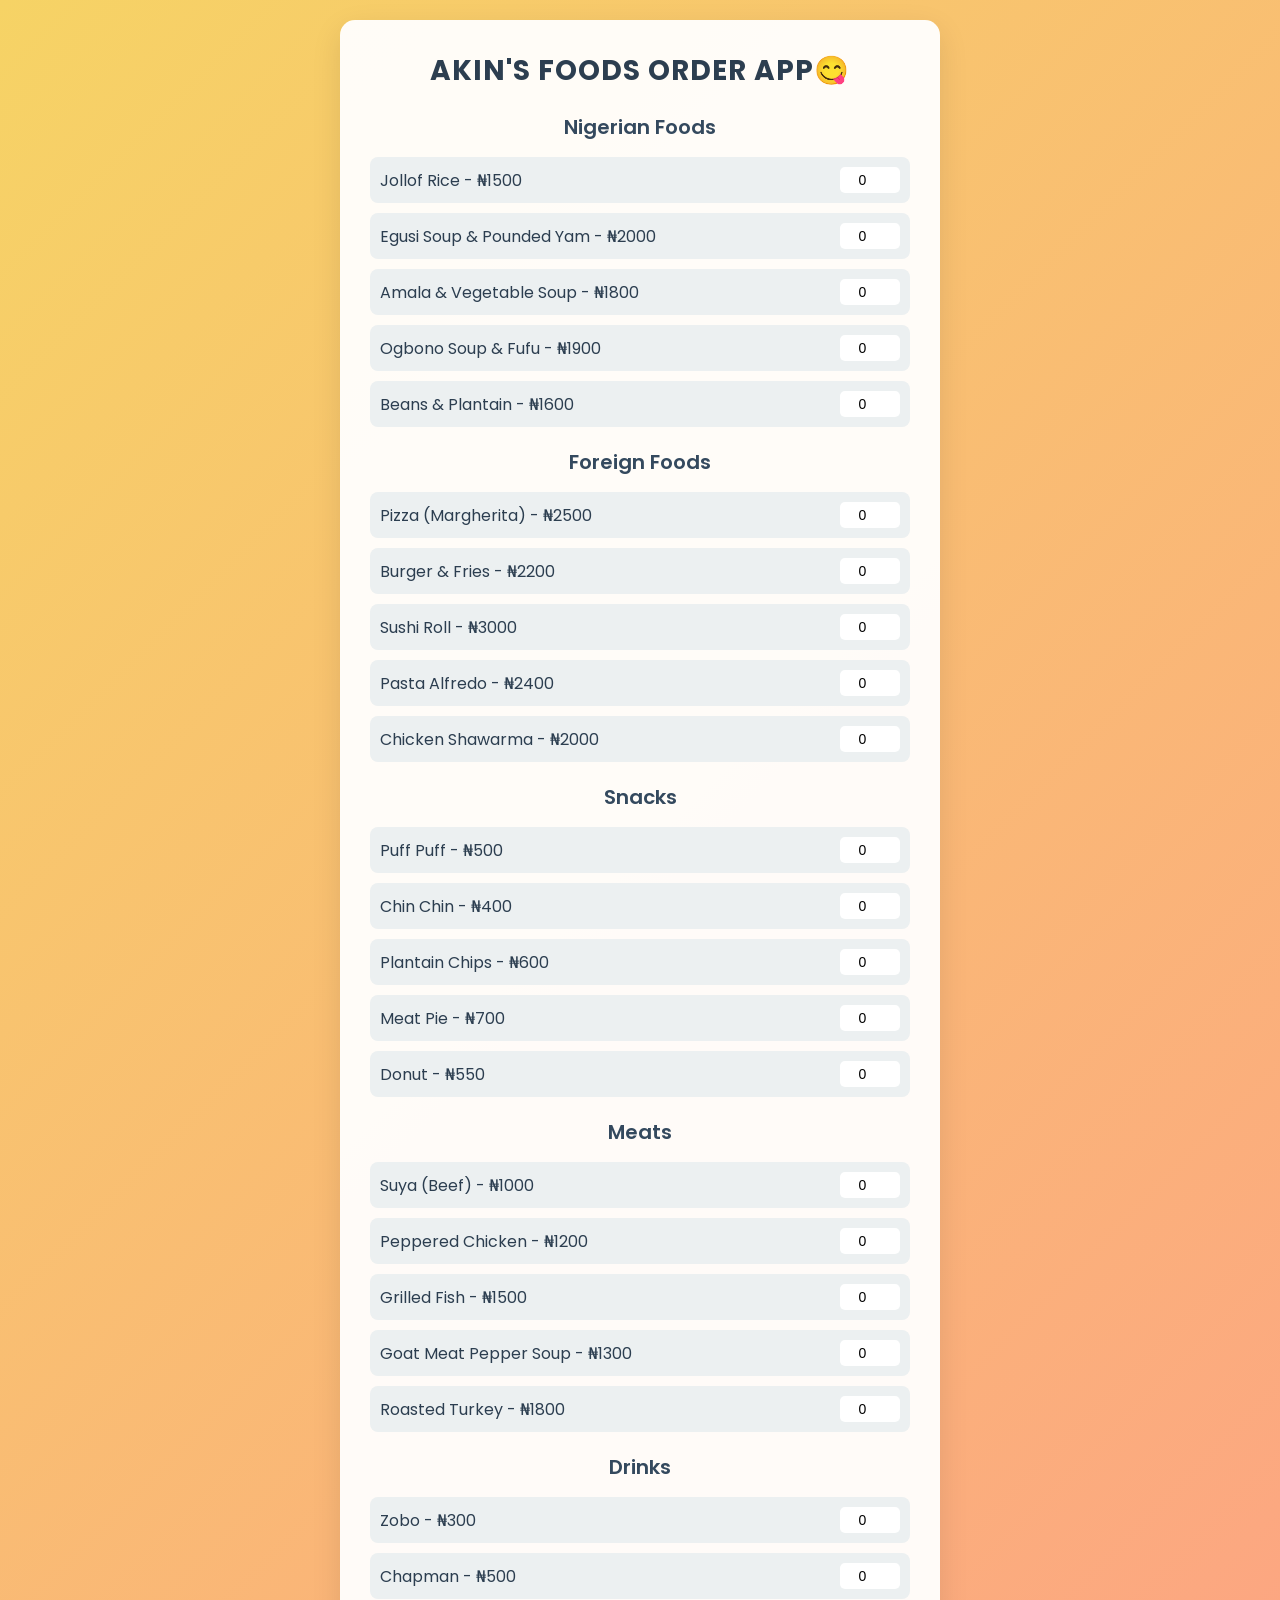
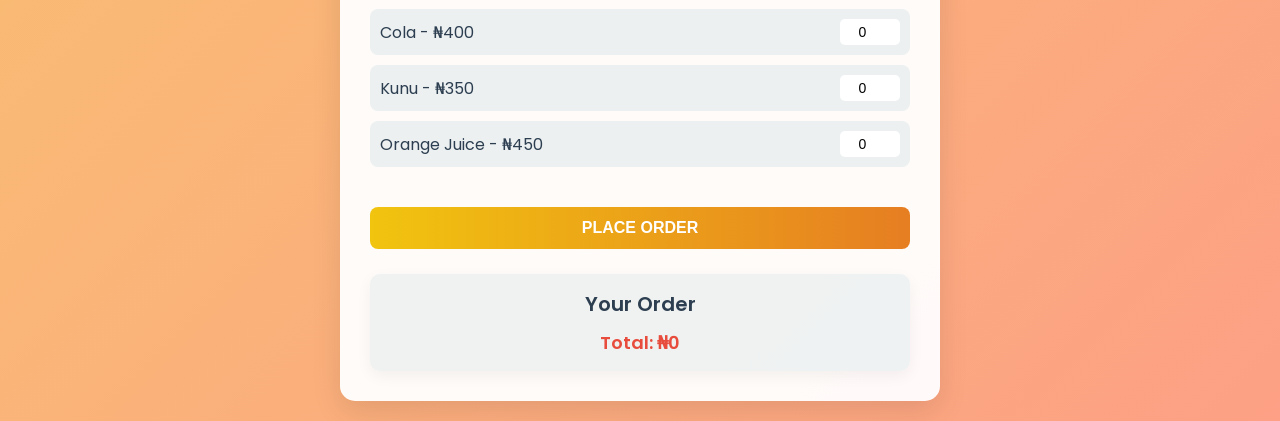
<file: index.html>
<!DOCTYPE html>
<html lang="en">
<head>
    <meta charset="UTF-8">
    <meta name="viewport" content="width=device-width, initial-scale=1.0">
    <title>Food Order App</title>
    <link href="https://fonts.googleapis.com/css2?family=Poppins:wght@400;600;700&display=swap" rel="stylesheet">
   <link rel="stylesheet" href="/style.css">
</head>
<body>
    <div class="container">
        <h1>Akin's Foods Order App😋</h1>

        <section class="food-section">
            <h2>Nigerian Foods</h2>
            <div class="food-item">
                <span>Jollof Rice - ₦1500</span>
                <input type="number" min="0" value="0" data-name="Jollof Rice" data-price="1500">
            </div>
            <div class="food-item">
                <span>Egusi Soup & Pounded Yam - ₦2000</span>
                <input type="number" min="0" value="0" data-name="Egusi Soup & Pounded Yam" data-price="2000">
            </div>
            <div class="food-item">
                <span>Amala & Vegetable Soup - ₦1800</span>
                <input type="number" min="0" value="0" data-name="Amala & Vegetable Soup" data-price="1800">
            </div>
            <div class="food-item">
                <span>Ogbono Soup & Fufu - ₦1900</span>
                <input type="number" min="0" value="0" data-name="Ogbono Soup & Fufu" data-price="1900">
            </div>
            <div class="food-item">
                <span>Beans & Plantain - ₦1600</span>
                <input type="number" min="0" value="0" data-name="Beans & Plantain" data-price="1600">
            </div>
        </section>

        <section class="food-section">
            <h2>Foreign Foods</h2>
            <div class="food-item">
                <span>Pizza (Margherita) - ₦2500</span>
                <input type="number" min="0" value="0" data-name="Pizza (Margherita)" data-price="2500">
            </div>
            <div class="food-item">
                <span>Burger & Fries - ₦2200</span>
                <input type="number" min="0" value="0" data-name="Burger & Fries" data-price="2200">
            </div>
            <div class="food-item">
                <span>Sushi Roll - ₦3000</span>
                <input type="number" min="0" value="0" data-name="Sushi Roll" data-price="3000">
            </div>
            <div class="food-item">
                <span>Pasta Alfredo - ₦2400</span>
                <input type="number" min="0" value="0" data-name="Pasta Alfredo" data-price="2400">
            </div>
            <div class="food-item">
                <span>Chicken Shawarma - ₦2000</span>
                <input type="number" min="0" value="0" data-name="Chicken Shawarma" data-price="2000">
            </div>
        </section>

        <section class="food-section">
            <h2>Snacks</h2>
            <div class="food-item">
                <span>Puff Puff - ₦500</span>
                <input type="number" min="0" value="0" data-name="Puff Puff" data-price="500">
            </div>
            <div class="food-item">
                <span>Chin Chin - ₦400</span>
                <input type="number" min="0" value="0" data-name="Chin Chin" data-price="400">
            </div>
            <div class="food-item">
                <span>Plantain Chips - ₦600</span>
                <input type="number" min="0" value="0" data-name="Plantain Chips" data-price="600">
            </div>
            <div class="food-item">
                <span>Meat Pie - ₦700</span>
                <input type="number" min="0" value="0" data-name="Meat Pie" data-price="700">
            </div>
            <div class="food-item">
                <span>Donut - ₦550</span>
                <input type="number" min="0" value="0" data-name="Donut" data-price="550">
            </div>
        </section>

        <section class="food-section">
            <h2>Meats</h2>
            <div class="food-item">
                <span>Suya (Beef) - ₦1000</span>
                <input type="number" min="0" value="0" data-name="Suya (Beef)" data-price="1000">
            </div>
            <div class="food-item">
                <span>Peppered Chicken - ₦1200</span>
                <input type="number" min="0" value="0" data-name="Peppered Chicken" data-price="1200">
            </div>
            <div class="food-item">
                <span>Grilled Fish - ₦1500</span>
                <input type="number" min="0" value="0" data-name="Grilled Fish" data-price="1500">
            </div>
            <div class="food-item">
                <span>Goat Meat Pepper Soup - ₦1300</span>
                <input type="number" min="0" value="0" data-name="Goat Meat Pepper Soup" data-price="1300">
            </div>
            <div class="food-item">
                <span>Roasted Turkey - ₦1800</span>
                <input type="number" min="0" value="0" data-name="Roasted Turkey" data-price="1800">
            </div>
        </section>

        <section class="food-section">
            <h2>Drinks</h2>
            <div class="food-item">
                <span>Zobo - ₦300</span>
                <input type="number" min="0" value="0" data-name="Zobo" data-price="300">
            </div>
            <div class="food-item">
                <span>Chapman - ₦500</span>
                <input type="number" min="0" value="0" data-name="Chapman" data-price="500">
            </div>
            <div class="food-item">
                <span>Cola - ₦400</span>
                <input type="number" min="0" value="0" data-name="Cola" data-price="400">
            </div>
            <div class="food-item">
                <span>Kunu - ₦350</span>
                <input type="number" min="0" value="0" data-name="Kunu" data-price="350">
            </div>
            <div class="food-item">
                <span>Orange Juice - ₦450</span>
                <input type="number" min="0" value="0" data-name="Orange Juice" data-price="450">
            </div>
        </section>

        <button id="orderButton">Place Order</button>

        <div id="orderSummary" class="order-summary">
            <h2>Your Order</h2>
            <ul id="orderList"></ul>
            <p id="addressDisplay"></p>
            <p id="totalPrice">Total: ₦0</p>
            <button id="clearButton" style="display: none;">Clear</button>
        </div>

        <div id="addressModal" class="modal">
            <div class="modal-content">
                <h3>Enter Delivery Address</h3>
                <textarea id="addressInput" placeholder="Enter your address here..." rows="4" required></textarea>
                <button id="confirmAddress">Confirm Order</button>
            </div>
        </div>
    </div>
    <script src="/script.js"></script>
</body>
</html>
</file>
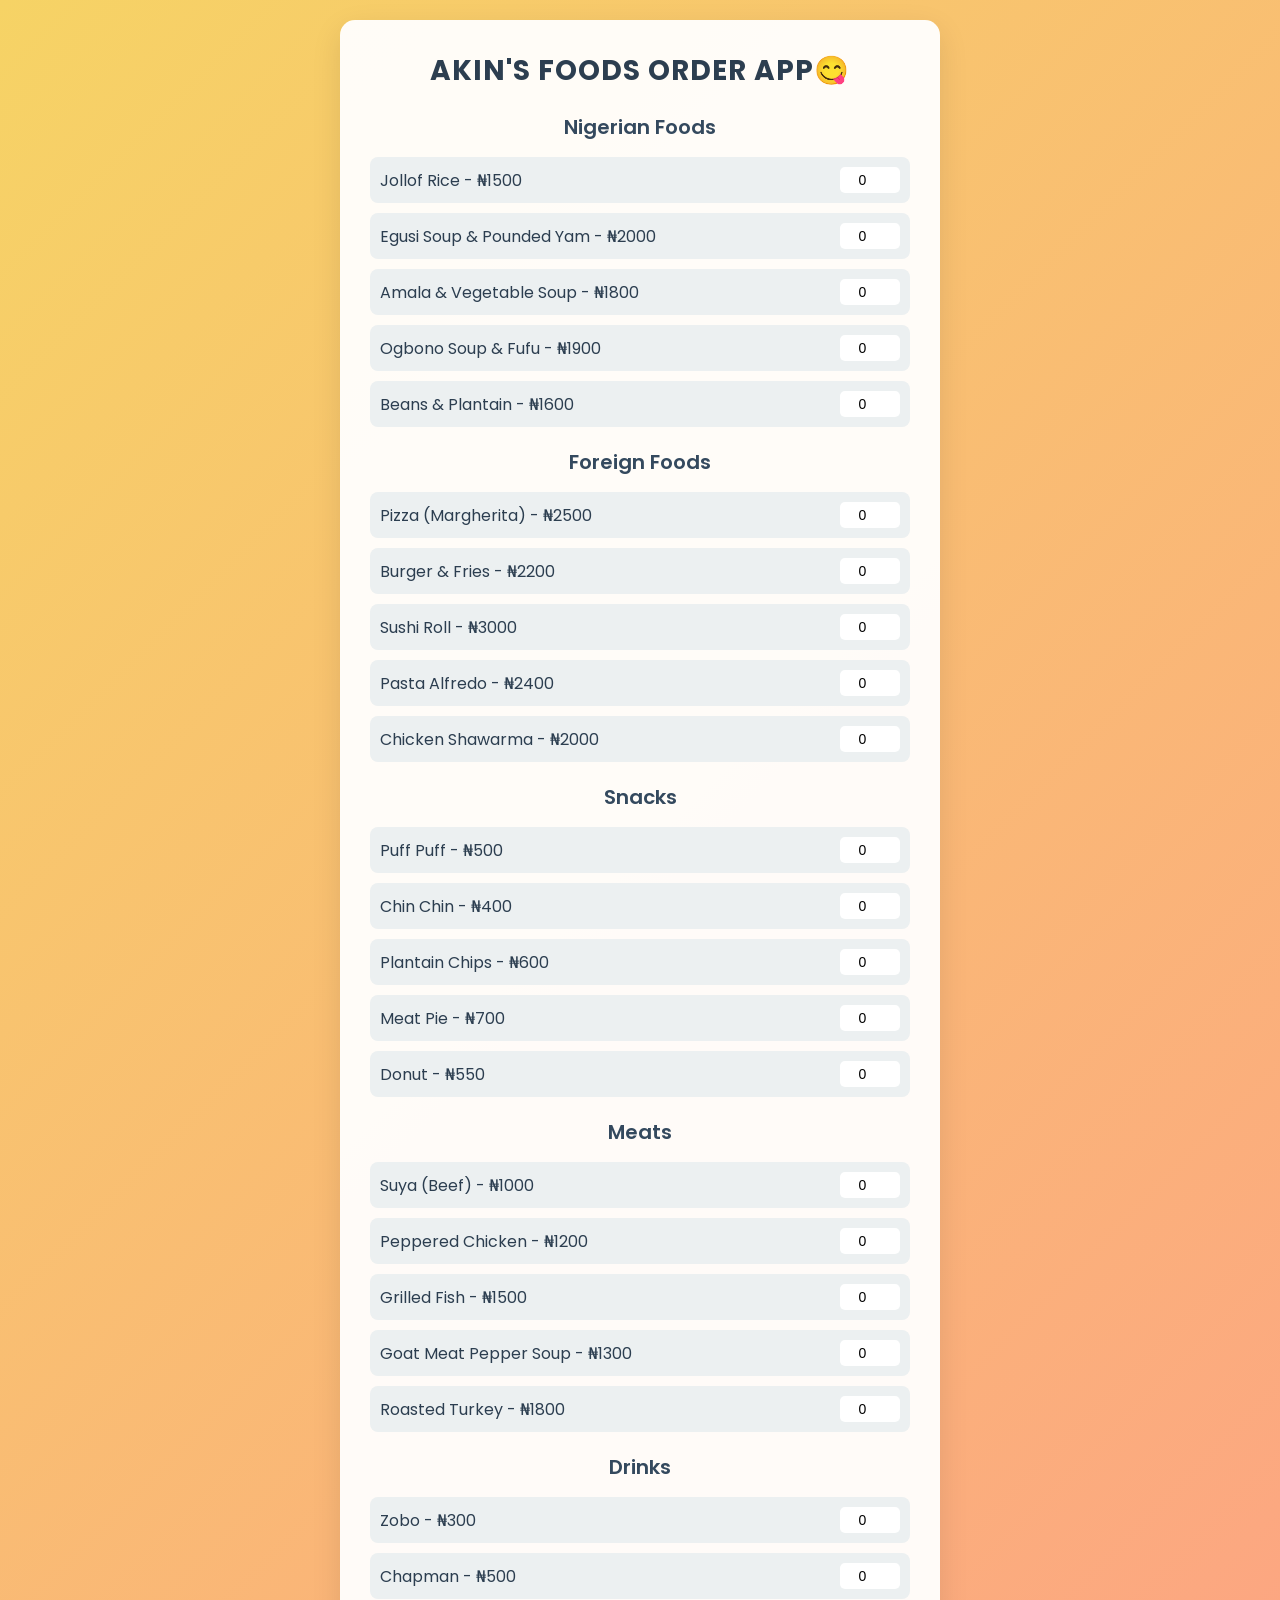
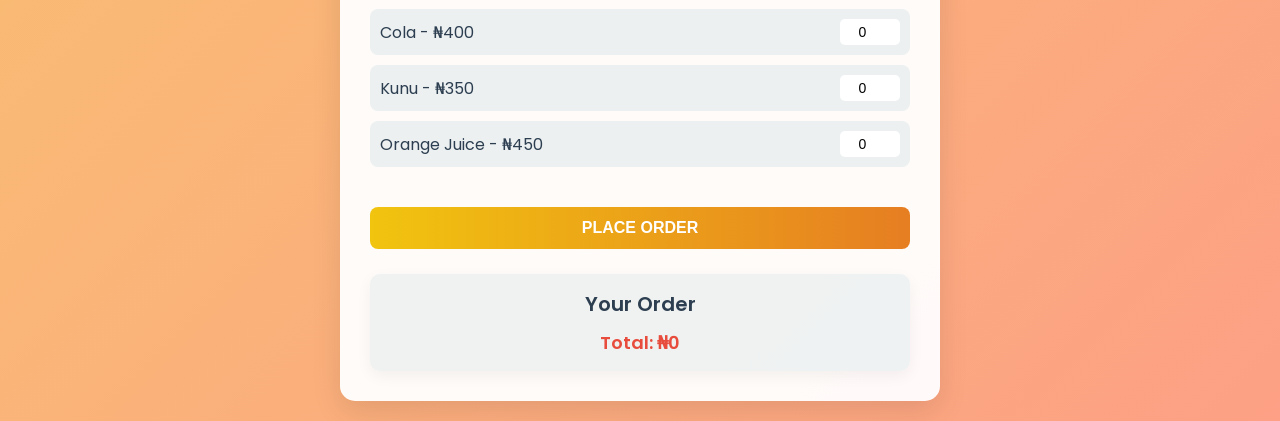
<file: indext.html>
<!DOCTYPE html>
<html lang="en">
<head>
    <meta charset="UTF-8">
    <meta name="viewport" content="width=device-width, initial-scale=1.0">
    <title>Food Order App</title>
    <link href="https://fonts.googleapis.com/css2?family=Poppins:wght@400;600;700&display=swap" rel="stylesheet">
   <link rel="stylesheet" href="/style.css">
</head>
<body>
    <div class="container">
        <h1>Akin's Foods Order App😋</h1>

        <section class="food-section">
            <h2>Nigerian Foods</h2>
            <div class="food-item">
                <span>Jollof Rice - ₦1500</span>
                <input type="number" min="0" value="0" data-name="Jollof Rice" data-price="1500">
            </div>
            <div class="food-item">
                <span>Egusi Soup & Pounded Yam - ₦2000</span>
                <input type="number" min="0" value="0" data-name="Egusi Soup & Pounded Yam" data-price="2000">
            </div>
            <div class="food-item">
                <span>Amala & Vegetable Soup - ₦1800</span>
                <input type="number" min="0" value="0" data-name="Amala & Vegetable Soup" data-price="1800">
            </div>
            <div class="food-item">
                <span>Ogbono Soup & Fufu - ₦1900</span>
                <input type="number" min="0" value="0" data-name="Ogbono Soup & Fufu" data-price="1900">
            </div>
            <div class="food-item">
                <span>Beans & Plantain - ₦1600</span>
                <input type="number" min="0" value="0" data-name="Beans & Plantain" data-price="1600">
            </div>
        </section>

        <section class="food-section">
            <h2>Foreign Foods</h2>
            <div class="food-item">
                <span>Pizza (Margherita) - ₦2500</span>
                <input type="number" min="0" value="0" data-name="Pizza (Margherita)" data-price="2500">
            </div>
            <div class="food-item">
                <span>Burger & Fries - ₦2200</span>
                <input type="number" min="0" value="0" data-name="Burger & Fries" data-price="2200">
            </div>
            <div class="food-item">
                <span>Sushi Roll - ₦3000</span>
                <input type="number" min="0" value="0" data-name="Sushi Roll" data-price="3000">
            </div>
            <div class="food-item">
                <span>Pasta Alfredo - ₦2400</span>
                <input type="number" min="0" value="0" data-name="Pasta Alfredo" data-price="2400">
            </div>
            <div class="food-item">
                <span>Chicken Shawarma - ₦2000</span>
                <input type="number" min="0" value="0" data-name="Chicken Shawarma" data-price="2000">
            </div>
        </section>

        <section class="food-section">
            <h2>Snacks</h2>
            <div class="food-item">
                <span>Puff Puff - ₦500</span>
                <input type="number" min="0" value="0" data-name="Puff Puff" data-price="500">
            </div>
            <div class="food-item">
                <span>Chin Chin - ₦400</span>
                <input type="number" min="0" value="0" data-name="Chin Chin" data-price="400">
            </div>
            <div class="food-item">
                <span>Plantain Chips - ₦600</span>
                <input type="number" min="0" value="0" data-name="Plantain Chips" data-price="600">
            </div>
            <div class="food-item">
                <span>Meat Pie - ₦700</span>
                <input type="number" min="0" value="0" data-name="Meat Pie" data-price="700">
            </div>
            <div class="food-item">
                <span>Donut - ₦550</span>
                <input type="number" min="0" value="0" data-name="Donut" data-price="550">
            </div>
        </section>

        <section class="food-section">
            <h2>Meats</h2>
            <div class="food-item">
                <span>Suya (Beef) - ₦1000</span>
                <input type="number" min="0" value="0" data-name="Suya (Beef)" data-price="1000">
            </div>
            <div class="food-item">
                <span>Peppered Chicken - ₦1200</span>
                <input type="number" min="0" value="0" data-name="Peppered Chicken" data-price="1200">
            </div>
            <div class="food-item">
                <span>Grilled Fish - ₦1500</span>
                <input type="number" min="0" value="0" data-name="Grilled Fish" data-price="1500">
            </div>
            <div class="food-item">
                <span>Goat Meat Pepper Soup - ₦1300</span>
                <input type="number" min="0" value="0" data-name="Goat Meat Pepper Soup" data-price="1300">
            </div>
            <div class="food-item">
                <span>Roasted Turkey - ₦1800</span>
                <input type="number" min="0" value="0" data-name="Roasted Turkey" data-price="1800">
            </div>
        </section>

        <section class="food-section">
            <h2>Drinks</h2>
            <div class="food-item">
                <span>Zobo - ₦300</span>
                <input type="number" min="0" value="0" data-name="Zobo" data-price="300">
            </div>
            <div class="food-item">
                <span>Chapman - ₦500</span>
                <input type="number" min="0" value="0" data-name="Chapman" data-price="500">
            </div>
            <div class="food-item">
                <span>Cola - ₦400</span>
                <input type="number" min="0" value="0" data-name="Cola" data-price="400">
            </div>
            <div class="food-item">
                <span>Kunu - ₦350</span>
                <input type="number" min="0" value="0" data-name="Kunu" data-price="350">
            </div>
            <div class="food-item">
                <span>Orange Juice - ₦450</span>
                <input type="number" min="0" value="0" data-name="Orange Juice" data-price="450">
            </div>
        </section>

        <button id="orderButton">Place Order</button>

        <div id="orderSummary" class="order-summary">
            <h2>Your Order</h2>
            <ul id="orderList"></ul>
            <p id="addressDisplay"></p>
            <p id="totalPrice">Total: ₦0</p>
            <button id="restartButton" style="display: none;">Restart</button>
        </div>

        <div id="addressModal" class="modal">
            <div class="modal-content">
                <h3>Enter Delivery Address</h3>
                <textarea id="addressInput" placeholder="Enter your address here..." rows="4" required></textarea>
                <button id="confirmAddress">Confirm Order</button>
            </div>
        </div>
    </div>
    <script src="/script.js"></script>
</body>
</html>
</file>
<file: style.css>
* {
    margin: 0;
    padding: 0;
    box-sizing: border-box;
}

body {
    font-family: 'Poppins', sans-serif;
    background: linear-gradient(135deg, #f6d365, #fda085);
    min-height: 100vh;
    display: flex;
    justify-content: center;
    align-items: center;
    padding: 20px;
}

.container {
    background: rgba(255, 255, 255, 0.95);
    padding: 30px;
    border-radius: 15px;
    box-shadow: 0 10px 30px rgba(0, 0, 0, 0.1);
    width: 100%;
    max-width: 600px;
    text-align: center;
}

h1 {
    color: #2c3e50;
    font-size: 28px;
    margin-bottom: 20px;
    text-transform: uppercase;
    letter-spacing: 1px;
}

.food-section {
    margin-bottom: 20px;
}

h2 {
    color: #34495e;
    font-size: 20px;
    margin-bottom: 15px;
    font-weight: 600;
}

.food-item {
    display: flex;
    justify-content: space-between;
    align-items: center;
    padding: 10px;
    background: #ecf0f1;
    border-radius: 8px;
    margin-bottom: 10px;
}

.food-item span {
    color: #2c3e50;
    font-size: 16px;
}

.food-item input {
    width: 60px;
    padding: 5px;
    border: none;
    border-radius: 5px;
    background: #fff;
    text-align: center;
    font-size: 14px;
    transition: all 0.3s ease;
}

.food-item input:focus {
    outline: none;
    box-shadow: 0 0 5px rgba(241, 196, 15, 0.5);
}

#orderButton {
    padding: 12px;
    background: linear-gradient(90deg, #f1c40f, #e67e22);
    color: white;
    border: none;
    border-radius: 8px;
    cursor: pointer;
    font-size: 16px;
    font-weight: 600;
    text-transform: uppercase;
    transition: transform 0.2s ease, background 0.3s ease;
    width: 100%;
    margin-top: 20px;
}

#orderButton:hover {
    background: linear-gradient(90deg, #e67e22, #d35400);
    transform: translateY(-2px);
}

.order-summary {
    margin-top: 25px;
    padding: 15px;
    background: rgba(236, 240, 241, 0.8);
    border-radius: 10px;
    box-shadow: 0 5px 15px rgba(0, 0, 0, 0.05);
}

.order-summary h2 {
    font-size: 20px;
    color: #2c3e50;
    margin-bottom: 10px;
}

#orderList {
    list-style: none;
    color: #34495e;
    font-size: 16px;
    text-align: left;
    margin-bottom: 10px;
}

#addressDisplay {
    color: #34495e;
    font-size: 16px;
    text-align: left;
    margin-bottom: 10px;
    font-style: italic;
}

#totalPrice {
    font-size: 18px;
    font-weight: 600;
    color: #e74c3c;
}

#clearButton {
    margin-top: 15px;
    padding: 10px;
    background: linear-gradient(90deg, #e74c3c, #c0392b);
    color: white;
    border: none;
    border-radius: 8px;
    cursor: pointer;
    font-size: 14px;
    font-weight: 600;
    text-transform: uppercase;
    transition: transform 0.2s ease, background 0.3s ease;
    width: 100%;
}

#clearButton:hover {
    background: linear-gradient(90deg, #c0392b, #a93226);
    transform: translateY(-2px);
}

.modal {
    display: none;
    position: fixed;
    top: 0;
    left: 0;
    width: 100%;
    height: 100%;
    background: rgba(0, 0, 0, 0.5);
    justify-content: center;
    align-items: center;
}

.modal-content {
    background: white;
    padding: 20px;
    border-radius: 10px;
    width: 90%;
    max-width: 400px;
    box-shadow: 0 5px 15px rgba(0, 0, 0, 0.3);
}

.modal-content h3 {
    color: #2c3e50;
    margin-bottom: 15px;
}

#addressInput {
    width: 100%;
    padding: 10px;
    border: 1px solid #ecf0f1;
    border-radius: 5px;
    font-size: 14px;
    resize: vertical;
}

#confirmAddress {
    margin-top: 15px;
    padding: 10px;
    background: linear-gradient(90deg, #2ecc71, #27ae60);
    color: white;
    border: none;
    border-radius: 8px;
    cursor: pointer;
    font-size: 14px;
    font-weight: 600;
    text-transform: uppercase;
    width: 100%;
    transition: transform 0.2s ease, background 0.3s ease;
}

#confirmAddress:hover {
    background: linear-gradient(90deg, #27ae60, #219653);
    transform: translateY(-2px);
}

@media (max-width: 480px) {
    .container {
        padding: 20px;
        max-width: 100%;
    }

    h1 {
        font-size: 24px;
    }

    .food-item span, #orderList {
        font-size: 14px;
    }

    .food-item input {
        width: 50px;
    }
}
</file>
